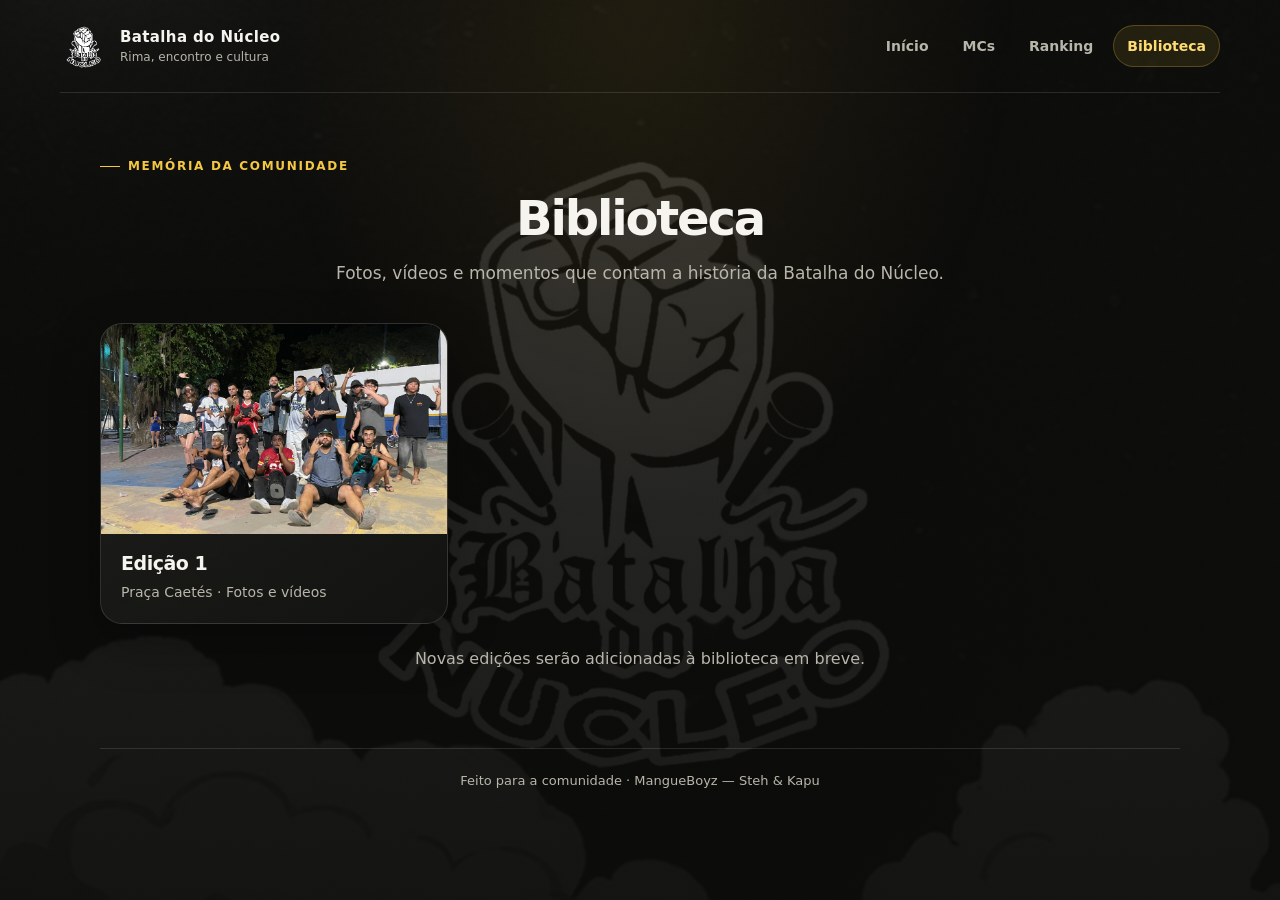
<file: biblioteca.html>
<!DOCTYPE html>
<html lang="pt-BR">
<head>
    <meta charset="UTF-8">
    <meta name="viewport" content="width=device-width, initial-scale=1.0">
    <meta name="theme-color" content="#10100f">
    <title>Biblioteca | Batalha do Núcleo</title>
    <link rel="stylesheet" href="site.css">
</head>
<body>
    <header class="site-header">
        <div class="site-header-inner">
            <a class="brand" href="index.html" aria-label="Batalha do Núcleo — início">
                <img src="batalha.png" alt="">
                <span class="brand-copy">
                    <strong>Batalha do Núcleo</strong>
                    <span>Rima, encontro e cultura</span>
                </span>
            </a>
            <nav class="site-nav" aria-label="Navegação principal">
                <a href="index.html">Início</a>
                <a href="mcs.html">MCs</a>
                <a href="rank.html">Ranking</a>
                <a href="biblioteca.html" aria-current="page">Biblioteca</a>
            </nav>
        </div>
    </header>

    <main class="page-shell">
        <p class="eyebrow" style="justify-content: center;">Memória da comunidade</p>
        <h1 class="page-title">Biblioteca</h1>
        <p class="page-intro">Fotos, vídeos e momentos que contam a história da Batalha do Núcleo.</p>

        <section class="edition-grid" aria-label="Edições da batalha">
            <a class="edition-card" href="edicao1.html">
                <img src="1edicao.jpg" alt="Registro da primeira edição da Batalha do Núcleo" width="800" height="450">
                <div class="edition-card-copy">
                    <h2>Edição 1</h2>
                    <p>Praça Caetés · Fotos e vídeos</p>
                </div>
            </a>
        </section>
        <p class="empty-note">Novas edições serão adicionadas à biblioteca em breve.</p>
    </main>

    <footer class="site-footer">
        <p>Feito para a comunidade · MangueBoyz — Steh &amp; Kapu</p>
    </footer>
</body>
</html>
</file>
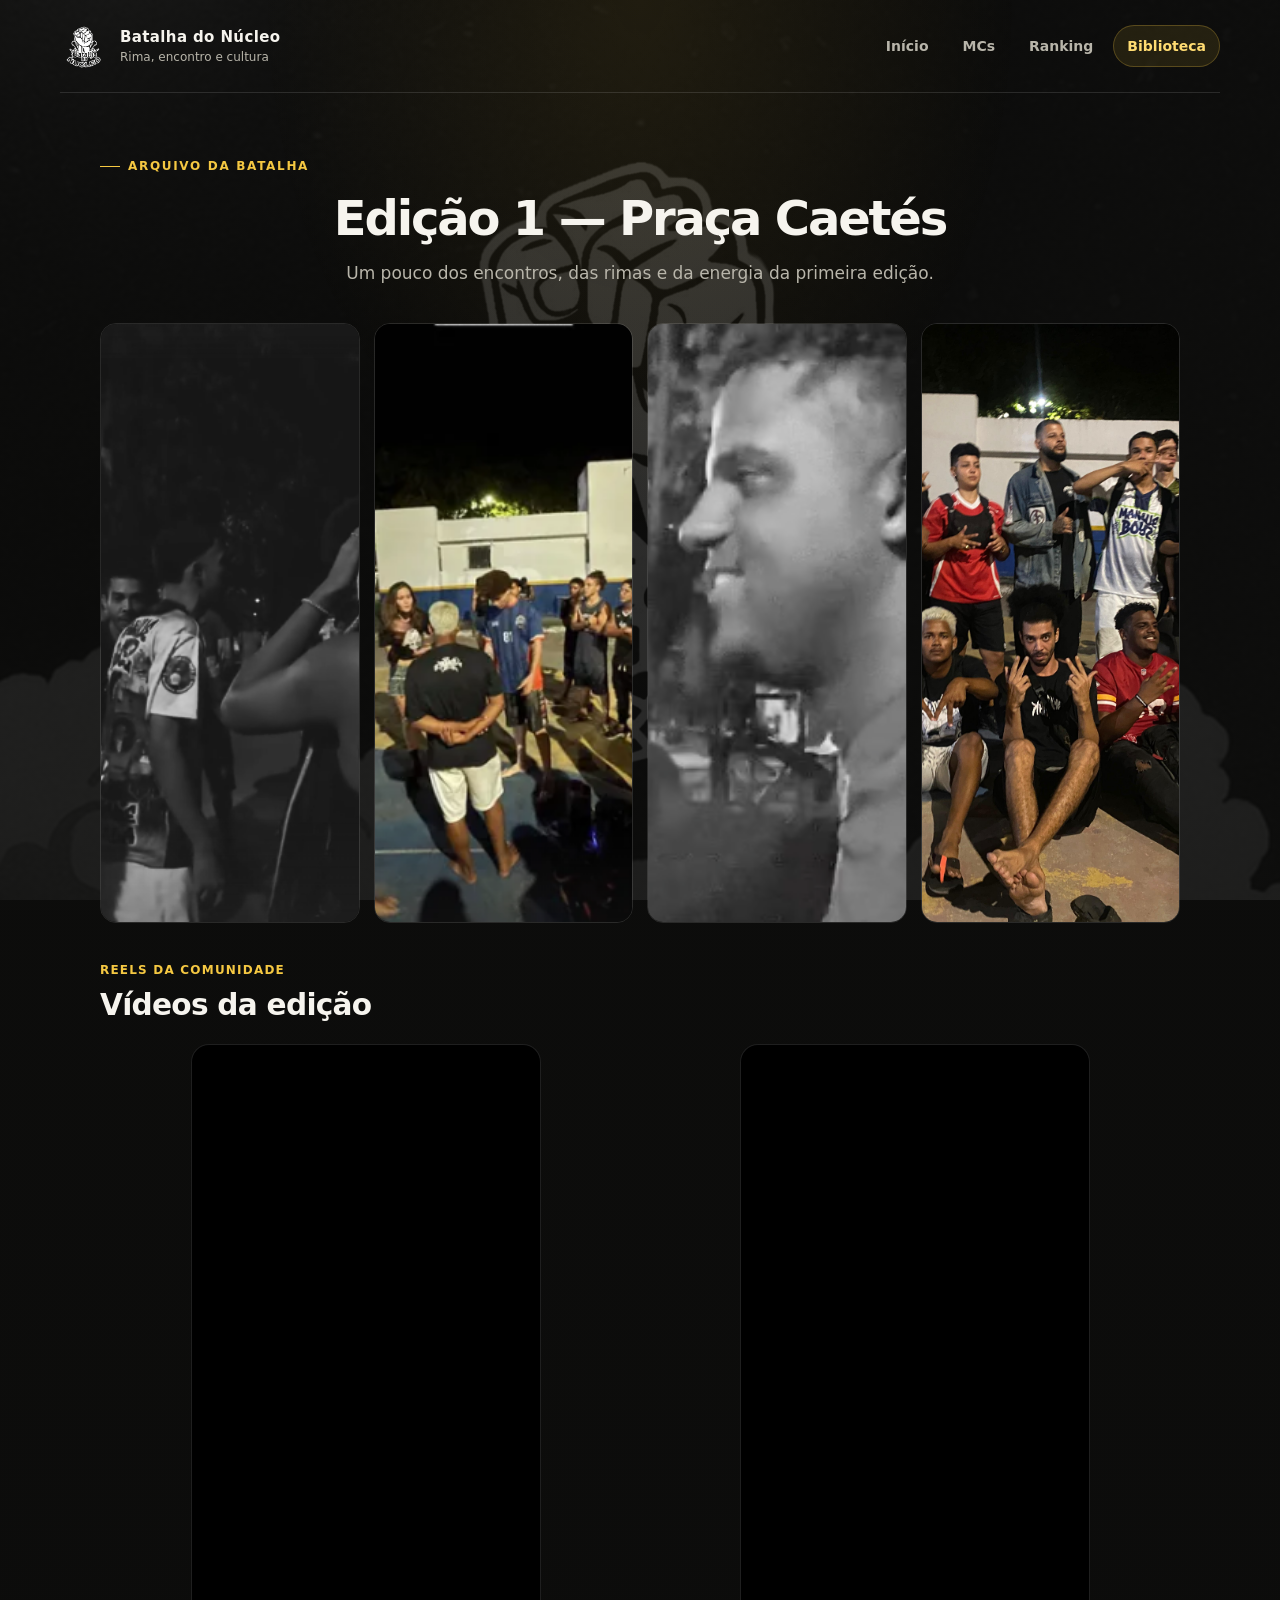
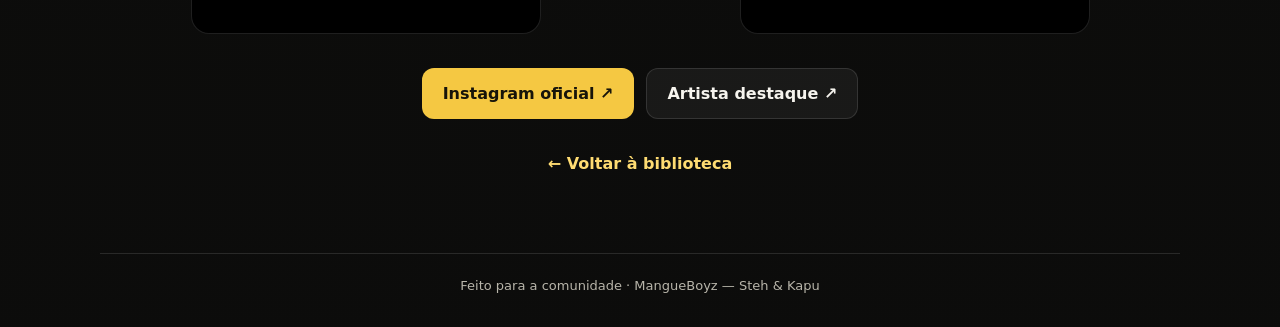
<file: edicao1.html>
<!DOCTYPE html>
<html lang="pt-BR">
<head>
    <meta charset="UTF-8">
    <meta name="viewport" content="width=device-width, initial-scale=1.0">
    <meta name="theme-color" content="#10100f">
    <title>Edição 1 — Praça Caetés | Batalha do Núcleo</title>
    <link rel="stylesheet" href="site.css">
</head>
<body>
    <header class="site-header">
        <div class="site-header-inner">
            <a class="brand" href="index.html" aria-label="Batalha do Núcleo — início">
                <img src="batalha.png" alt="">
                <span class="brand-copy">
                    <strong>Batalha do Núcleo</strong>
                    <span>Rima, encontro e cultura</span>
                </span>
            </a>
            <nav class="site-nav" aria-label="Navegação principal">
                <a href="index.html">Início</a>
                <a href="mcs.html">MCs</a>
                <a href="rank.html">Ranking</a>
                <a href="biblioteca.html" aria-current="page">Biblioteca</a>
            </nav>
        </div>
    </header>

    <main class="page-shell">
        <p class="eyebrow" style="justify-content: center;">Arquivo da batalha</p>
        <h1 class="page-title">Edição 1 — Praça Caetés</h1>
        <p class="page-intro">Um pouco dos encontros, das rimas e da energia da primeira edição.</p>

        <section class="gallery" aria-label="Fotos da primeira edição">
            <img src="1edicao_foto1.png" alt="Registro da primeira edição da batalha, foto 1" width="600" height="600">
            <img src="1edicao_foto2.png" alt="Registro da primeira edição da batalha, foto 2" width="600" height="600" loading="lazy">
            <img src="1edicao_foto3.png" alt="Registro da primeira edição da batalha, foto 3" width="600" height="600" loading="lazy">
            <img src="1edicao_foto4.jpg" alt="Registro da primeira edição da batalha, foto 4" width="600" height="600" loading="lazy">
        </section>

        <section class="section" aria-labelledby="titulo-videos">
            <div class="section-heading">
                <span class="info-label">Reels da comunidade</span>
                <h2 id="titulo-videos">Vídeos da edição</h2>
            </div>
            <div class="video-grid">
                <iframe
                    class="video-frame"
                    src="https://www.instagram.com/reel/DRXIfikEYbR/embed"
                    title="Vídeo da primeira edição da Batalha do Núcleo no Instagram"
                    loading="lazy"
                    allowfullscreen></iframe>
                <iframe
                    class="video-frame"
                    src="https://www.instagram.com/reel/DRVGI7wkVzV/embed"
                    title="Segundo vídeo da primeira edição da Batalha do Núcleo no Instagram"
                    loading="lazy"
                    allowfullscreen></iframe>
            </div>
        </section>

        <section class="social-links" aria-label="Perfis relacionados à edição">
            <a class="button button-primary" href="https://www.instagram.com/batalhadonucle0/" target="_blank" rel="noopener noreferrer">Instagram oficial ↗</a>
            <a class="button button-secondary" href="https://www.instagram.com/leonardo_mendes_tks/" target="_blank" rel="noopener noreferrer">Artista destaque ↗</a>
        </section>

        <a class="back-link" href="biblioteca.html">← Voltar à biblioteca</a>
    </main>

    <footer class="site-footer">
        <p>Feito para a comunidade · MangueBoyz — Steh &amp; Kapu</p>
    </footer>
</body>
</html>
</file>
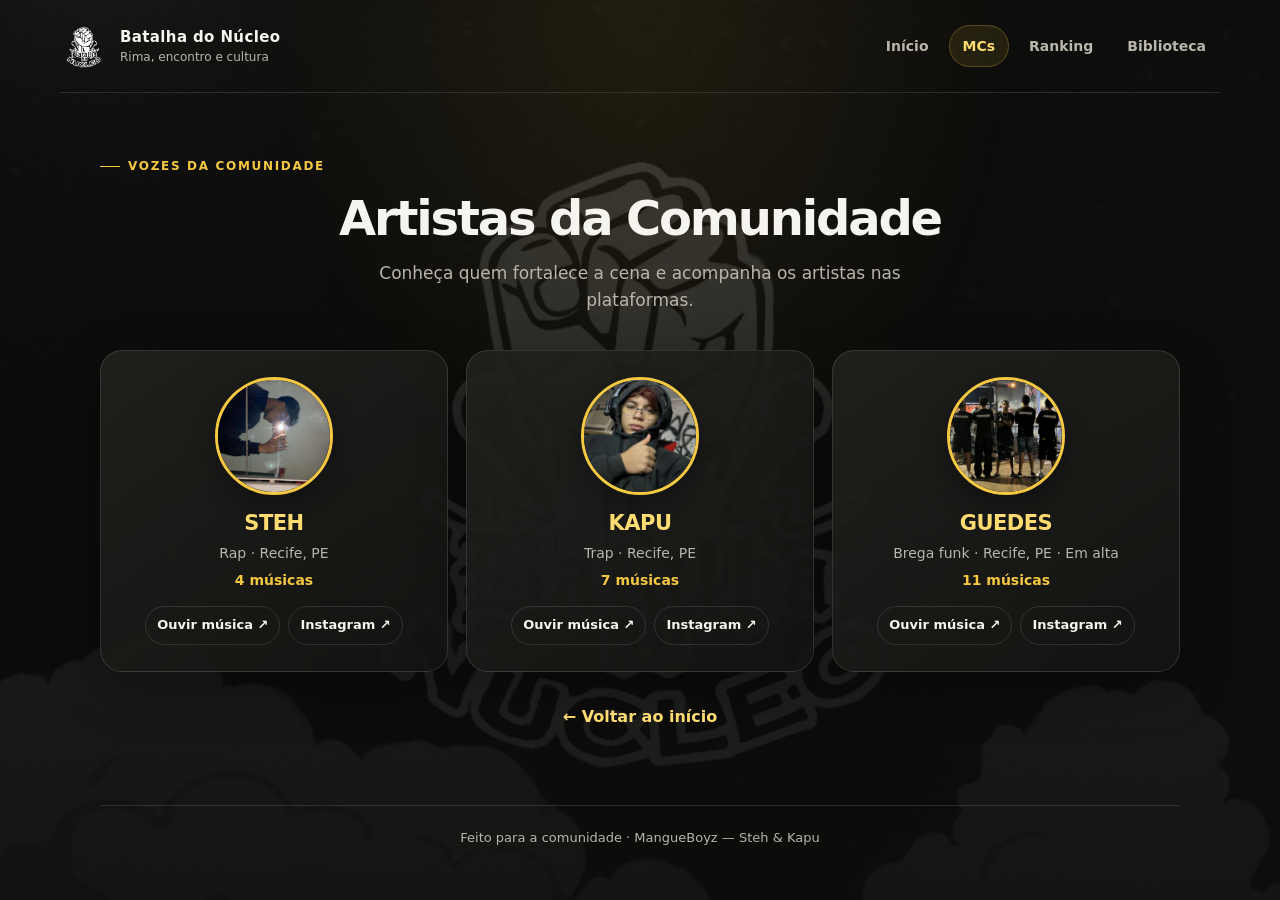
<file: mcs.html>
<!DOCTYPE html>
<html lang="pt-BR">
<head>
    <meta charset="UTF-8">
    <meta name="viewport" content="width=device-width, initial-scale=1.0">
    <meta name="theme-color" content="#10100f">
    <title>MCs da Comunidade | Batalha do Núcleo</title>
    <link rel="stylesheet" href="site.css">
</head>
<body>
    <header class="site-header">
        <div class="site-header-inner">
            <a class="brand" href="index.html" aria-label="Batalha do Núcleo — início">
                <img src="batalha.png" alt="">
                <span class="brand-copy">
                    <strong>Batalha do Núcleo</strong>
                    <span>Rima, encontro e cultura</span>
                </span>
            </a>
            <nav class="site-nav" aria-label="Navegação principal">
                <a href="index.html">Início</a>
                <a href="mcs.html" aria-current="page">MCs</a>
                <a href="rank.html">Ranking</a>
                <a href="biblioteca.html">Biblioteca</a>
            </nav>
        </div>
    </header>

    <main class="page-shell">
        <p class="eyebrow" style="justify-content: center;">Vozes da comunidade</p>
        <h1 class="page-title">Artistas da Comunidade</h1>
        <p class="page-intro">Conheça quem fortalece a cena e acompanha os artistas nas plataformas.</p>

        <section class="artist-grid" aria-label="Artistas da comunidade">
            <article class="artist-card">
                <img class="artist-avatar" src="steh.png" alt="Foto de STEH" width="120" height="120">
                <h2>STEH</h2>
                <p class="artist-tag">Rap · Recife, PE</p>
                <p class="artist-stats">4 músicas</p>
                <div class="artist-links">
                    <a href="https://open.spotify.com/track/1CzoSU0DsIGX7IO5eNQ6JY?si=OhPtGCPOSQG_qh8E7XeLhA" target="_blank" rel="noopener noreferrer">Ouvir música ↗</a>
                    <a href="https://www.instagram.com/ogsteh_/" target="_blank" rel="noopener noreferrer">Instagram ↗</a>
                </div>
            </article>

            <article class="artist-card">
                <img class="artist-avatar" src="kapu.jpg" alt="Foto de KAPU" width="120" height="120" loading="lazy">
                <h2>KAPU</h2>
                <p class="artist-tag">Trap · Recife, PE</p>
                <p class="artist-stats">7 músicas</p>
                <div class="artist-links">
                    <a href="https://www.youtube.com/watch?v=tE2PCsaiTu0" target="_blank" rel="noopener noreferrer">Ouvir música ↗</a>
                    <a href="https://www.instagram.com/sidikaspo/" target="_blank" rel="noopener noreferrer">Instagram ↗</a>
                </div>
            </article>

            <article class="artist-card">
                <img class="artist-avatar" src="guedes.jpg" alt="Foto de GUEDES" width="120" height="120" loading="lazy">
                <h2>GUEDES</h2>
                <p class="artist-tag">Brega funk · Recife, PE · Em alta</p>
                <p class="artist-stats">11 músicas</p>
                <div class="artist-links">
                    <a href="https://open.spotify.com/artist/6TLd4RBBKDRIMVeJyA0Nxq?si=Zx3lkUmUQ7mcPSOIDEqkZA" target="_blank" rel="noopener noreferrer">Ouvir música ↗</a>
                    <a href="https://www.instagram.com/eoguedess?igsh=ZXAybzg5MnR0ZHVk&utm_source=qr" target="_blank" rel="noopener noreferrer">Instagram ↗</a>
                </div>
            </article>
        </section>

        <a class="back-link" href="index.html">← Voltar ao início</a>
    </main>

    <footer class="site-footer">
        <p>Feito para a comunidade · MangueBoyz — Steh &amp; Kapu</p>
    </footer>
</body>
</html>
</file>
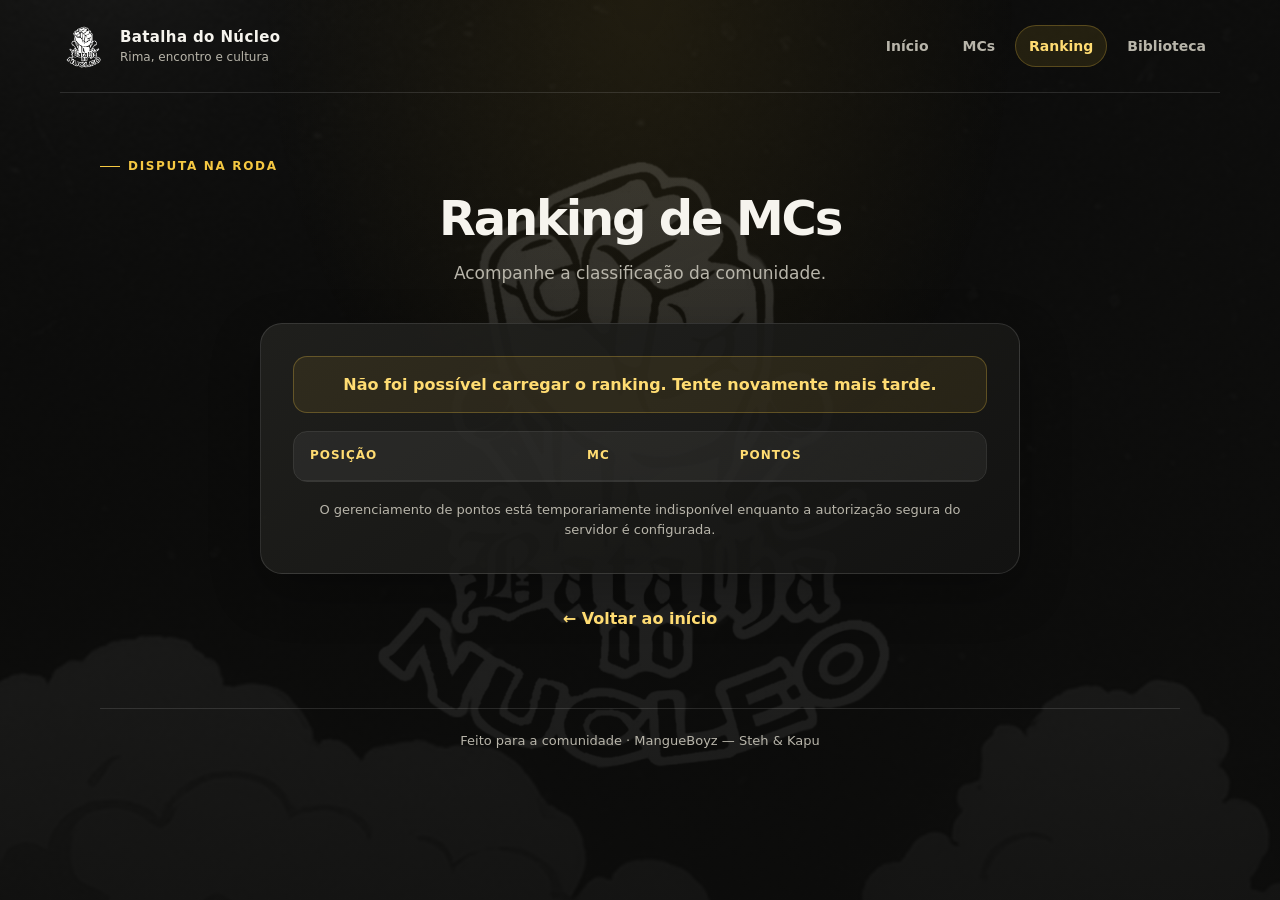
<file: rank.html>
<!DOCTYPE html>
<html lang="pt-BR">
<head>
    <meta charset="UTF-8">
    <meta name="viewport" content="width=device-width, initial-scale=1.0">
    <meta name="theme-color" content="#10100f">
    <title>Ranking de MCs | Batalha do Núcleo</title>
    <link rel="stylesheet" href="site.css">
</head>
<body>
    <header class="site-header">
        <div class="site-header-inner">
            <a class="brand" href="index.html" aria-label="Batalha do Núcleo — início">
                <img src="batalha.png" alt="">
                <span class="brand-copy">
                    <strong>Batalha do Núcleo</strong>
                    <span>Rima, encontro e cultura</span>
                </span>
            </a>
            <nav class="site-nav" aria-label="Navegação principal">
                <a href="index.html">Início</a>
                <a href="mcs.html">MCs</a>
                <a href="rank.html" aria-current="page">Ranking</a>
                <a href="biblioteca.html">Biblioteca</a>
            </nav>
        </div>
    </header>

    <main class="page-shell">
        <p class="eyebrow" style="justify-content: center;">Disputa na roda</p>
        <h1 class="page-title">Ranking de MCs</h1>
        <p class="page-intro">Acompanhe a classificação da comunidade.</p>

        <section class="surface-card rank-card" aria-label="Classificação dos MCs">
            <div class="rank-leader" id="painel" aria-live="polite">Carregando ranking...</div>
            <div class="table-wrap">
                <table class="rank-table" id="rankTable">
                    <thead>
                        <tr><th scope="col">Posição</th><th scope="col">MC</th><th scope="col">Pontos</th></tr>
                    </thead>
                    <tbody></tbody>
                </table>
            </div>
            <p class="rank-notice">O gerenciamento de pontos está temporariamente indisponível enquanto a autorização segura do servidor é configurada.</p>
        </section>

        <a class="back-link" href="index.html">← Voltar ao início</a>
    </main>

    <footer class="site-footer">
        <p>Feito para a comunidade · MangueBoyz — Steh &amp; Kapu</p>
    </footer>

    <script>
        const API_URL = "https://script.google.com/macros/s/AKfycbxL6GMOW-eJCKhzdYtWj1du5lYhsEkWiDkL3Z-aTvVfc9eFdd8NNZy69OfAJhSGZyDrhw/exec";

        async function carregarMCs() {
            const painel = document.getElementById("painel");
            const corpoTabela = document.querySelector("#rankTable tbody");

            try {
                const resposta = await fetch(API_URL);
                if (!resposta.ok) {
                    throw new Error(`Falha ao carregar o ranking (HTTP ${resposta.status}).`);
                }

                const dados = await resposta.json();
                if (!Array.isArray(dados)) {
                    throw new Error("A resposta do ranking tem um formato inválido.");
                }

                dados.sort((a, b) => Number(b.pontos) - Number(a.pontos));
                corpoTabela.replaceChildren();

                dados.forEach((mc, indice) => {
                    const linha = document.createElement("tr");
                    const posicao = document.createElement("td");
                    const nome = document.createElement("td");
                    const pontos = document.createElement("td");
                    const pontosMC = Number(mc.pontos);

                    posicao.textContent = String(indice + 1);
                    nome.textContent = typeof mc.nome === "string" ? mc.nome : "";
                    pontos.textContent = Number.isFinite(pontosMC) ? String(pontosMC) : "—";
                    linha.append(posicao, nome, pontos);
                    corpoTabela.appendChild(linha);
                });

                if (dados.length > 0) {
                    painel.textContent = `🥇 Líder: ${typeof dados[0].nome === "string" ? dados[0].nome : ""}`;
                } else {
                    painel.textContent = "Ainda não há MCs no ranking.";
                }
            } catch (erro) {
                console.error("Não foi possível carregar o ranking.", erro);
                painel.textContent = "Não foi possível carregar o ranking. Tente novamente mais tarde.";
            }
        }

        carregarMCs();
    </script>
</body>
</html>
</file>
<file: site.css>
:root {
    color-scheme: dark;
    --color-bg: #10100f;
    --color-surface: rgba(24, 24, 22, 0.88);
    --color-surface-soft: rgba(255, 255, 255, 0.055);
    --color-border: rgba(255, 255, 255, 0.12);
    --color-text: #f6f4ee;
    --color-muted: #b8b5aa;
    --color-gold: #f5c842;
    --color-gold-hover: #ffdc72;
    --color-green: #39c878;
    --shadow-card: 0 18px 50px rgba(0, 0, 0, 0.28);
    --radius-card: 22px;
    font-family: Inter, ui-sans-serif, system-ui, -apple-system, BlinkMacSystemFont, "Segoe UI", sans-serif;
}

* {
    box-sizing: border-box;
}

html {
    min-width: 320px;
    scroll-behavior: smooth;
}

body {
    min-height: 100vh;
    margin: 0;
    color: var(--color-text);
    background:
        linear-gradient(180deg, rgba(12, 12, 11, 0.84), rgba(12, 12, 11, 0.95)),
        url("fundo.jpg") center / cover fixed,
        var(--color-bg);
    line-height: 1.6;
    -webkit-font-smoothing: antialiased;
}

body::before {
    position: fixed;
    z-index: -1;
    inset: 0;
    background: radial-gradient(ellipse at 50% 0, rgba(245, 200, 66, 0.09), transparent 42%);
    content: "";
    pointer-events: none;
}

a {
    color: inherit;
}

button,
input {
    font: inherit;
}

button,
a {
    -webkit-tap-highlight-color: transparent;
}

a:focus-visible,
button:focus-visible,
input:focus-visible {
    outline: 3px solid var(--color-gold);
    outline-offset: 4px;
}

.site-header {
    position: relative;
    z-index: 2;
    width: min(1160px, calc(100% - 40px));
    margin: 0 auto;
    padding: 22px 0;
    border-bottom: 1px solid var(--color-border);
}

.site-header-inner {
    display: flex;
    align-items: center;
    justify-content: space-between;
    gap: 24px;
}

.brand {
    display: inline-flex;
    align-items: center;
    gap: 12px;
    min-width: 0;
    color: var(--color-text);
    text-decoration: none;
}

.brand img {
    display: block;
    width: 48px;
    height: 48px;
    object-fit: contain;
}

.brand-copy {
    display: grid;
    line-height: 1.2;
}

.brand-copy strong {
    font-size: 15px;
    letter-spacing: 0.025em;
}

.brand-copy span {
    margin-top: 4px;
    color: var(--color-muted);
    font-size: 12px;
}

.site-nav {
    display: flex;
    align-items: center;
    justify-content: flex-end;
    gap: 6px;
    flex-wrap: wrap;
}

.site-nav a {
    padding: 9px 13px;
    border: 1px solid transparent;
    border-radius: 999px;
    color: var(--color-muted);
    font-size: 14px;
    font-weight: 650;
    text-decoration: none;
    transition: color 160ms ease, background 160ms ease, border-color 160ms ease;
}

.site-nav a:hover,
.site-nav a[aria-current="page"] {
    border-color: rgba(245, 200, 66, 0.25);
    background: rgba(245, 200, 66, 0.1);
    color: var(--color-gold-hover);
}

.page-shell {
    width: min(1080px, calc(100% - 40px));
    margin: 0 auto;
    padding: 56px 0 76px;
}

.page-shell--narrow {
    width: min(820px, calc(100% - 40px));
}

.hero {
    max-width: 760px;
    margin: 28px auto 42px;
    text-align: center;
}

.hero-logo {
    width: min(250px, 62vw);
    height: auto;
    margin: 0 auto 22px;
    filter: drop-shadow(0 14px 28px rgba(0, 0, 0, 0.35));
}

.eyebrow {
    display: inline-flex;
    align-items: center;
    gap: 8px;
    margin: 0 0 14px;
    color: var(--color-gold);
    font-size: 12px;
    font-weight: 800;
    letter-spacing: 0.14em;
    text-transform: uppercase;
}

.eyebrow::before {
    width: 20px;
    height: 1px;
    background: currentColor;
    content: "";
}

h1,
h2,
h3,
p {
    margin-top: 0;
}

h1,
h2,
h3 {
    line-height: 1.2;
}

h1 {
    margin-bottom: 14px;
    font-size: clamp(2rem, 5vw, 3.5rem);
    letter-spacing: -0.045em;
}

h2 {
    font-size: clamp(1.35rem, 3vw, 1.85rem);
    letter-spacing: -0.025em;
}

.hero p,
.page-intro {
    max-width: 620px;
    margin: 0 auto;
    color: var(--color-muted);
    font-size: 17px;
}

.section {
    margin-top: 34px;
}

.section-heading {
    margin-bottom: 18px;
}

.section-heading h2 {
    margin-bottom: 7px;
}

.section-heading p {
    margin-bottom: 0;
    color: var(--color-muted);
}

.card-grid {
    display: grid;
    grid-template-columns: repeat(2, minmax(0, 1fr));
    gap: 18px;
}

.surface-card,
.artist-card,
.edition-card {
    border: 1px solid var(--color-border);
    border-radius: var(--radius-card);
    background: linear-gradient(145deg, rgba(33, 33, 30, 0.94), rgba(19, 19, 18, 0.9));
    box-shadow: var(--shadow-card);
}

.surface-card {
    padding: clamp(22px, 4vw, 32px);
}

.surface-card h2,
.surface-card h3 {
    margin-bottom: 10px;
}

.surface-card p {
    color: var(--color-muted);
}

.info-label {
    display: block;
    margin-bottom: 8px;
    color: var(--color-gold);
    font-size: 12px;
    font-weight: 800;
    letter-spacing: 0.1em;
    text-transform: uppercase;
}

.button {
    display: inline-flex;
    min-height: 48px;
    align-items: center;
    justify-content: center;
    gap: 9px;
    padding: 12px 20px;
    border: 1px solid transparent;
    border-radius: 12px;
    font-weight: 800;
    text-align: center;
    text-decoration: none;
    transition: transform 160ms ease, background 160ms ease, border-color 160ms ease;
    cursor: pointer;
}

.button:hover {
    transform: translateY(-2px);
}

.button-primary {
    background: var(--color-gold);
    color: #17140a;
}

.button-primary:hover {
    background: var(--color-gold-hover);
}

.button-whatsapp {
    background: var(--color-green);
    color: #07170e;
}

.button-whatsapp:hover {
    background: #58dc91;
}

.button-secondary {
    border-color: var(--color-border);
    background: var(--color-surface-soft);
    color: var(--color-text);
}

.button-secondary:hover {
    border-color: rgba(245, 200, 66, 0.5);
}

.signup-card {
    display: grid;
    grid-template-columns: minmax(0, 1fr) auto;
    align-items: center;
    gap: 26px;
    border-color: rgba(245, 200, 66, 0.3);
    background:
        radial-gradient(circle at 100% 0, rgba(245, 200, 66, 0.13), transparent 46%),
        linear-gradient(145deg, rgba(33, 33, 30, 0.96), rgba(19, 19, 18, 0.94));
}

.signup-card h2 {
    margin-bottom: 8px;
}

.signup-card p {
    margin-bottom: 0;
}

.raffle-form {
    display: flex;
    gap: 10px;
    margin-top: 18px;
}

.raffle-form input {
    width: 100%;
    min-width: 0;
    min-height: 48px;
    padding: 11px 14px;
    border: 1px solid var(--color-border);
    border-radius: 12px;
    background: rgba(0, 0, 0, 0.22);
    color: var(--color-text);
}

.visually-hidden {
    position: absolute;
    width: 1px;
    height: 1px;
    overflow: hidden;
    clip: rect(0, 0, 0, 0);
    white-space: nowrap;
    clip-path: inset(50%);
}

.raffle-result {
    min-height: 1.6em;
    margin: 15px 0 0;
    color: var(--color-gold-hover) !important;
    font-weight: 750;
}

.map-frame {
    display: block;
    width: 100%;
    min-height: 230px;
    border: 0;
    border-radius: 14px;
}

.sponsor {
    display: flex;
    align-items: center;
    justify-content: center;
    gap: 16px;
    margin: 44px auto 0;
    color: var(--color-muted);
    text-align: center;
}

.sponsor img {
    display: block;
    width: 82px;
    max-height: 72px;
    object-fit: contain;
    border-radius: 10px;
}

.site-footer {
    width: min(1080px, calc(100% - 40px));
    margin: 0 auto;
    padding: 22px 0 30px;
    border-top: 1px solid var(--color-border);
    color: var(--color-muted);
    font-size: 13px;
    text-align: center;
}

.site-footer p {
    margin: 0;
}

.page-title {
    margin-bottom: 12px;
    color: var(--color-text);
    font-size: clamp(2rem, 5vw, 3rem);
    text-align: center;
}

.page-intro {
    margin-bottom: 36px;
    text-align: center;
}

.artist-grid,
.edition-grid {
    display: grid;
    grid-template-columns: repeat(3, minmax(0, 1fr));
    gap: 18px;
}

.artist-card {
    display: flex;
    min-width: 0;
    flex-direction: column;
    align-items: center;
    padding: 26px 20px;
    text-align: center;
    transition: transform 180ms ease, border-color 180ms ease;
}

.artist-card:hover,
.edition-card:hover {
    transform: translateY(-4px);
    border-color: rgba(245, 200, 66, 0.44);
}

.artist-avatar {
    width: 118px;
    height: 118px;
    margin-bottom: 16px;
    border: 3px solid var(--color-gold);
    border-radius: 50%;
    object-fit: cover;
    box-shadow: 0 10px 26px rgba(0, 0, 0, 0.32);
}

.artist-card h2 {
    margin: 0 0 6px;
    color: var(--color-gold-hover);
    font-size: 21px;
}

.artist-tag {
    margin: 0 0 4px;
    color: var(--color-muted);
    font-size: 14px;
}

.artist-stats {
    margin: 0 0 15px;
    color: var(--color-gold);
    font-size: 14px;
    font-weight: 750;
}

.artist-links {
    display: flex;
    flex-wrap: wrap;
    justify-content: center;
    gap: 8px;
    margin-top: auto;
}

.artist-links a {
    padding: 8px 11px;
    border: 1px solid var(--color-border);
    border-radius: 999px;
    color: var(--color-text);
    font-size: 13px;
    font-weight: 700;
    text-decoration: none;
    transition: border-color 160ms ease, color 160ms ease;
}

.artist-links a:hover {
    border-color: var(--color-gold);
    color: var(--color-gold-hover);
}

.edition-card {
    display: block;
    overflow: hidden;
    color: var(--color-text);
    text-decoration: none;
    transition: transform 180ms ease, border-color 180ms ease;
}

.edition-card img {
    display: block;
    width: 100%;
    height: 210px;
    object-fit: cover;
}

.edition-card-copy {
    padding: 18px 20px 20px;
}

.edition-card-copy h2 {
    margin: 0 0 6px;
    font-size: 19px;
}

.edition-card-copy p {
    margin: 0;
    color: var(--color-muted);
    font-size: 14px;
}

.empty-note {
    margin: 22px 0 0;
    color: var(--color-muted);
    text-align: center;
}

.gallery {
    display: grid;
    grid-template-columns: repeat(4, minmax(0, 1fr));
    gap: 14px;
    margin-bottom: 38px;
}

.gallery img {
    display: block;
    width: 100%;
    aspect-ratio: 1;
    border: 1px solid var(--color-border);
    border-radius: 16px;
    object-fit: cover;
    transition: transform 180ms ease;
}

.gallery img:hover {
    transform: scale(1.025);
}

.video-grid {
    display: grid;
    grid-template-columns: repeat(2, minmax(0, 1fr));
    justify-items: center;
    gap: 18px;
    margin: 20px 0 34px;
}

.video-frame {
    width: min(100%, 350px);
    height: 590px;
    border: 1px solid var(--color-border);
    border-radius: 18px;
    background: #000;
}

.social-links {
    display: flex;
    flex-wrap: wrap;
    justify-content: center;
    gap: 12px;
}

.rank-card {
    max-width: 760px;
    margin: 0 auto;
}

.rank-leader {
    margin-bottom: 18px;
    padding: 15px 18px;
    border: 1px solid rgba(245, 200, 66, 0.27);
    border-radius: 14px;
    background: rgba(245, 200, 66, 0.08);
    color: var(--color-gold-hover);
    font-weight: 750;
    text-align: center;
}

.table-wrap {
    overflow-x: auto;
    border: 1px solid var(--color-border);
    border-radius: 14px;
}

.rank-table {
    width: 100%;
    border-collapse: collapse;
    text-align: left;
}

.rank-table th,
.rank-table td {
    padding: 14px 16px;
    border-bottom: 1px solid var(--color-border);
}

.rank-table th {
    background: rgba(255, 255, 255, 0.055);
    color: var(--color-gold-hover);
    font-size: 12px;
    letter-spacing: 0.08em;
    text-transform: uppercase;
}

.rank-table tr:last-child td {
    border-bottom: 0;
}

.rank-table td:first-child,
.rank-table td:last-child {
    color: var(--color-gold);
    font-weight: 800;
}

.rank-notice {
    margin: 18px 0 0;
    color: var(--color-muted);
    font-size: 13px;
    text-align: center;
}

.back-link {
    display: table;
    margin: 32px auto 0;
    color: var(--color-gold-hover);
    font-weight: 750;
    text-decoration: none;
}

.back-link:hover {
    text-decoration: underline;
}

@media (max-width: 760px) {
    .site-header-inner {
        flex-direction: column;
        align-items: flex-start;
        gap: 14px;
    }

    .site-nav {
        justify-content: flex-start;
        margin: 0 -6px;
    }

    .site-nav a {
        padding: 8px 10px;
        font-size: 13px;
    }

    .artist-grid,
    .edition-grid {
        grid-template-columns: repeat(2, minmax(0, 1fr));
    }

    .gallery {
        grid-template-columns: repeat(2, minmax(0, 1fr));
    }

    .video-grid {
        grid-template-columns: 1fr;
    }
}

@media (max-width: 540px) {
    .site-header,
    .page-shell,
    .page-shell--narrow,
    .site-footer {
        width: min(100% - 28px, 1080px);
    }

    .site-header {
        padding: 15px 0;
    }

    .brand img {
        width: 42px;
        height: 42px;
    }

    .site-nav {
        width: 100%;
        gap: 3px;
    }

    .site-nav a {
        padding: 7px 9px;
        font-size: 12px;
    }

    .page-shell {
        padding: 38px 0 56px;
    }

    .hero {
        margin: 14px auto 32px;
    }

    .hero-logo {
        width: min(200px, 56vw);
    }

    .hero p,
    .page-intro {
        font-size: 15px;
    }

    .card-grid,
    .artist-grid,
    .edition-grid {
        grid-template-columns: 1fr;
    }

    .signup-card {
        grid-template-columns: 1fr;
        gap: 18px;
    }

    .signup-card .button {
        width: 100%;
    }

    .raffle-form {
        flex-direction: column;
    }

    .artist-card {
        padding: 22px 18px;
    }

    .edition-card img {
        height: 190px;
    }

    .video-frame {
        height: min(590px, 155vw);
    }

    .rank-table th,
    .rank-table td {
        padding: 12px 10px;
    }
}

@media (prefers-reduced-motion: reduce) {
    *,
    *::before,
    *::after {
        scroll-behavior: auto !important;
        animation-duration: 0.01ms !important;
        animation-iteration-count: 1 !important;
        transition-duration: 0.01ms !important;
    }
}
</file>
